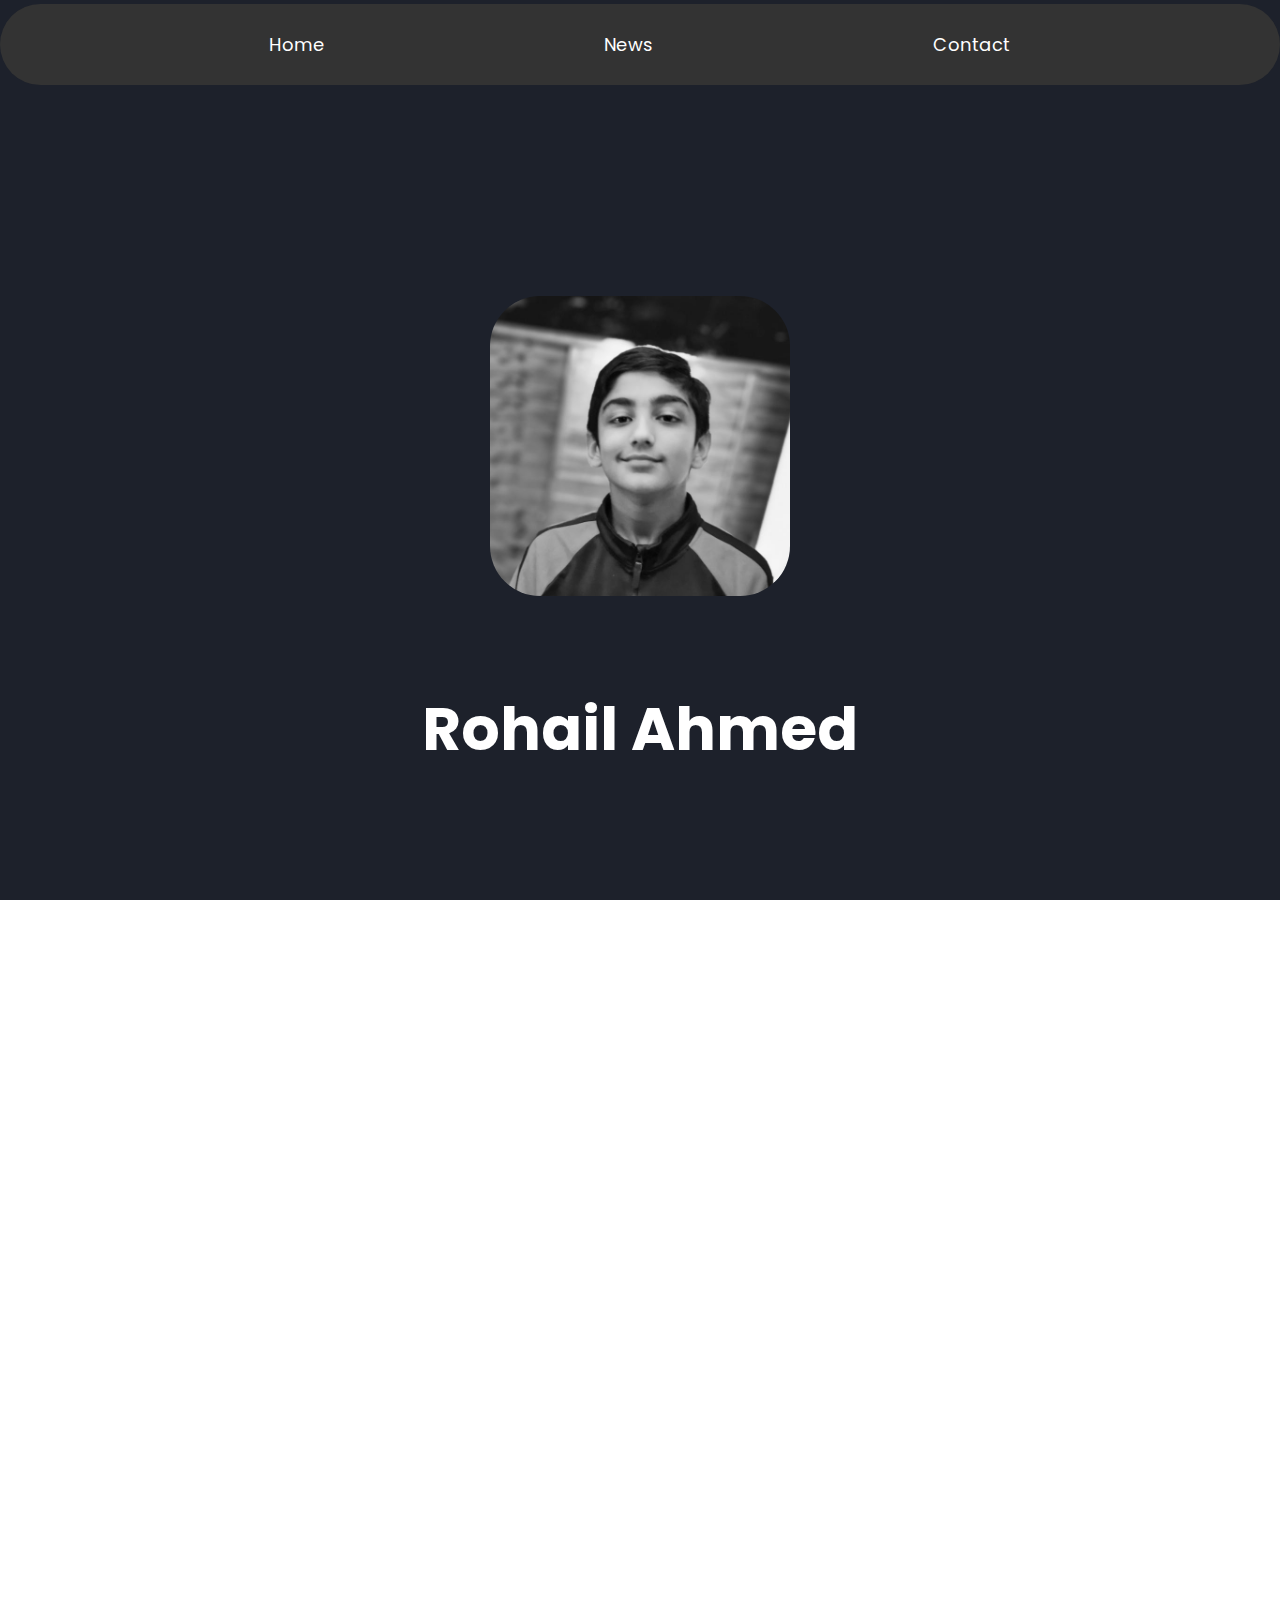
<file: index.html>
<!DOCTYPE html>
<html lang="en">
<head>
    <meta charset="UTF-8">
    <meta http-equiv="X-UA-Compatible" content="IE=edge">
    <meta name="viewport" content="width=device-width, initial-scale=1.0">
    <title>Document</title>
    <link rel="stylesheet" href="./styles.css">
    <link rel="stylesheet" href="https://site-assets.fontawesome.com/releases/v6.4.0/css/all.css">
</head>
<body>

    <section>
<nav>        <div id="navbar">
    <a class="active" href="javascript:void(0)">Home</a>
    <a href="javascript:void(0)">News</a>
    <a href="javascript:void(0)">Contact</a>
  </div>
  
</nav>
<!-- discord test -->
    <img src="./Images/Profile Pic.jpg" class="center">
    
    <h1 id="PFP">Rohail Ahmed</h1>
</section>
<section>
 <div class="container reveal">
    <h2>Your title</h2>
    <div class="cards">
        <div class="text-card">
        <h3>Title</h3>
        <p>Lorem ipsum dolor sit amet consectetur adipisicing elit. Autem blanditiis dolorem odio, impedit sint reiciendis ratione molestias veritatis doloremque? Rem dolorem eos, reprehenderit tempora quaerat veritatis sed quidem voluptatibus animi.</p>
    </div>
    <div class="text-card">
        <h3>Title</h3>
        <p>Lorem ipsum dolor sit amet consectetur adipisicing elit. Autem blanditiis dolorem odio, impedit sint reiciendis ratione molestias veritatis doloremque? Rem dolorem eos, reprehenderit tempora quaerat veritatis sed quidem voluptatibus animi.</p>
    </div>
    <div class="text-card">
        <h3>Title</h3>
        <p>Lorem ipsum dolor sit amet consectetur adipisicing elit. Autem blanditiis dolorem odio, impedit sint reiciendis ratione molestias veritatis doloremque? Rem dolorem eos, reprehenderit tempora quaerat veritatis sed quidem voluptatibus animi.</p>
    </div>
    </div>
 </div>
</section>
<section>
    <div class="container reveal">
       <h2>Your title</h2>
       <div class="cards">
           <div class="text-card">
           <h3>Title</h3>
           <p>Lorem ipsum dolor sit amet consectetur adipisicing elit. Autem blanditiis dolorem odio, impedit sint reiciendis ratione molestias veritatis doloremque? Rem dolorem eos, reprehenderit tempora quaerat veritatis sed quidem voluptatibus animi.</p>
       </div>
      
       
       <div class="text-card">
           <h3>Title</h3>
           <p>Lorem ipsum dolor sit amet consectetur adipisicing elit. Autem blanditiis dolorem odio, impedit sint reiciendis ratione molestias veritatis doloremque? Rem dolorem eos, reprehenderit tempora quaerat veritatis sed quidem voluptatibus animi.</p>
       </div>
       <div class="text-card">
           <h3>Title</h3>
           <p>Lorem ipsum dolor sit amet consectetur adipisicing elit. Autem blanditiis dolorem odio, impedit sint reiciendis ratione molestias veritatis doloremque? Rem dolorem eos, reprehenderit tempora quaerat veritatis sed quidem voluptatibus animi.</p>
       </div>
       </div>
    </div>
   </section>
   <section>
    <div class="container reveal">
       <h2>Your title</h2>
       <div class="cards">
           <div class="text-card">
           <h3>Title</h3>
           <p>Lorem ipsum dolor sit amet consectetur adipisicing elit. Autem blanditiis dolorem odio, impedit sint reiciendis ratione molestias veritatis doloremque? Rem dolorem eos, reprehenderit tempora quaerat veritatis sed quidem voluptatibus animi.</p>
       </div>
       <div class="text-card">
           <h3>Title</h3>
           <p>Lorem ipsum dolor sit amet consectetur adipisicing elit. Autem blanditiis dolorem odio, impedit sint reiciendis ratione molestias veritatis doloremque? Rem dolorem eos, reprehenderit tempora quaerat veritatis sed quidem voluptatibus animi.</p>
       </div>
       <div class="text-card">
           <h3>Title</h3>
           <p>Lorem ipsum dolor sit amet consectetur adipisicing elit. Autem blanditiis dolorem odio, impedit sint reiciendis ratione molestias veritatis doloremque? Rem dolorem eos, reprehenderit tempora quaerat veritatis sed quidem voluptatibus animi.</p>
       </div>
       </div>
    </div>
   </section>
   <div id="contact section"></div>

   </section>
 <script type="text/javascript">
    window.addEventListener('scroll',reveal);

    function reveal(){
        var reveals = document.querySelectorAll('.reveal');
    
        for(var i = 0; i < reveals.length; i++){

            var windowheight = window.innerHeight;
            var revealtop = reveals[i].getBoundingClientRect().top;
            var revealpoint = 150;
            if(revealtop < windowheight - revealpoint){
                reveals[i].classList.add('active');
            }
            else{
                reveals[i].classList.remove('active');
            }
        }
    }
 </script>
 <!--  <style>
    [class="fa-brands fa-discord fa-sm"] {
        color: #029af1;
        font-size: 50px;
        transition: color 0.2s ease-in-out;
    
        
    }

    [class="fa-brands fa-discord fa-sm"]:hover {
        color: #5865F2;
    }
</style>
<a href="https://www.discord.com/example" target="_blank"> <i class="fa-brands fa-discord fa-sm"></i></a>
-->



</body>
</html>
</file>
<file: styles.css>
@import url('https://fonts.googleapis.com/css2?family=Poppins:ital,wght@0,100;0,200;0,300;0,400;0,500;0,600;0,700;0,800;0,900;1,100;1,200;1,300;1,400;1,500;1,600;1,700;1,800;1,900&display=swap');

*{
    margin: 0;
    padding: 0;
    box-sizing: border-box;
    font-family: "Poppins", sans-serif;
}

body{
    background: #1d212b;
    flex-direction:column;

}

section {
  min-height: 100vh;
display: flex;
justify-content: center;
align-items: center;
height: auto;
}
section:nth-child(1){
    color: #fff;

}
section:nth-child(2){
    color: #1d212b;
    background: #fff;
}
section:nth-child(3){
    
    color: #fff;

}
section:nth-child(4){
    color: #1d212b;
    background: #fff;

}
section:nth-child(5){
    
    color: #fff;

}
 section .container{
    margin: 100px;
 }
section h1{
font-size: 60px;
position: absolute;
top:76%;
justify-content: center;
height: auto;
text-align: center;
padding-top: auto;
padding-bottom: auto;

}
section h2{
font-size: 40px;
text-align: center;
text-transform: uppercase;
}

section .cards{
display: flex;
}

section .cards .text-card {
background: #2696e9;
margin: 20px;
padding: 20px;
}
section .cards .text-card h3{
font-size: 30px;
text-align: center;
text-transform: uppercase;
margin-bottom: 10px;
min-width:  250px; 
}

@media (max-width:900px){


    section .cards{
        flex-direction:column;
    }
}
.reveal{
    position: relative;
    transform: translateY(150px);
    opacity: 0;
    transition: all 1s ease;
}

.reveal.active{
    position: relative;
    transform: translateY(0px);
    opacity: 1;
}

[id="contact section"]{
    height: 125px;
}

.center {
   position:relative;
   justify-content: center;
  max-height: 300px;
  border-radius: 50px;
  margin-bottom: 8px;


    }


body { margin:0px; }
*,
*:before,
*:after{
padding: 0;
margin: 0;
box-sizing: border-box;
}
#navbar {
width: 100%;
height: 9vh;
max-width: 100%;
display: flex;
align-items:center;
justify-content: space-evenly;
margin: auto;
position:fixed;
left: 0;
right: 0;
top: 0;
background-color: #333;
z-index: 999;
border-radius: 100px;
margin-top: 4px;

}

a {
    position: relative;
    text-decoration:none;
    font-family: "Poppins", sans-serif;
    color: #fff;
    font-size: 18px;
    letter-spacing: 0.5px;
    padding: 0 10px;
    z-index: 1000;
}



a:after{
content: "";
position: absolute;
background-color: #ff3c78;
justify-content: center;
align-items: center;
height: 3px;
width: 0%;
left: 0;
bottom: -10px;
transition: 0.3s;
transition-timing-function: ease-in-out;
transform: scaleX(0);
}

a:hover:after
{
    transform: scaleX(1);
    width: 100%;
}

header {

    position: -webkit-sticky;
    position: sticky;
    top: 0;
    padding: 50px;
    font-size: 20px;
}


/**/

  



.content {
    padding: 16px;
  }
  
  .sticky {
    position: fixed;
    top: 0;
    width: 100%;
  }
  
  .sticky + .content {
    padding-top: 60px;
  }


  


  @media (max-width:432px){


    section h1{
        font-size: 50px;
    }
}
</file>
